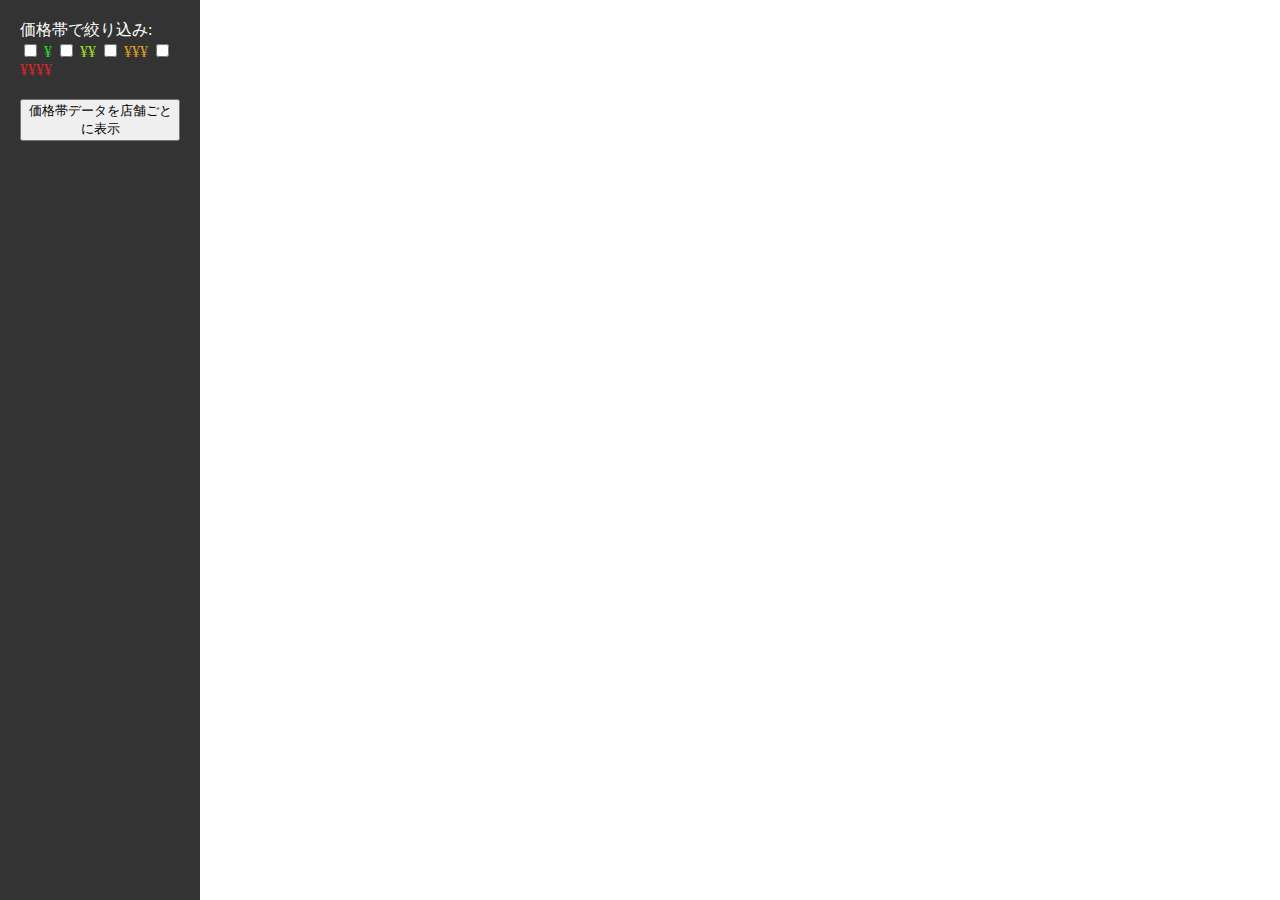
<file: cesium_price_cluster/index.html>
<!DOCTYPE html>
<html lang="ja">
    <head>
        <meta charset="UTF-8" />
        <title>横浜駅周辺飲食店情報</title>
        <link href="style.css" rel="stylesheet" />
        <!-- Include the CesiumJS JavaScript and CSS files -->
        <script src="https://cesium.com/downloads/cesiumjs/releases/1.99/Build/Cesium/Cesium.js"></script>
        <link href="https://cesium.com/downloads/cesiumjs/releases/1.99/Build/Cesium/Widgets/widgets.css" rel="stylesheet" />
    </head>
    <body>
        <!-- Menu bar -->
        <div id="menuBar">
            <!-- <div id="typeFilter">
                <h4>カテゴリで絞り込み:</h4>
                <label><input type="checkbox" name="type" value="restaurant">レストラン</label>
                <label><input type="checkbox" name="type" value="bar">バー</label>
                <label><input type="checkbox" name="type" value="meal_takeaway">テイクアウト</label>
                <label><input type="checkbox" name="type" value="food">フード全般</label>
            </div> -->

            <div>
                <label for="priceFilter">価格帯で絞り込み:</label>
                <div id="priceFilter">
                    <label id="check1">
                        <input type="checkbox" value="1" onchange="updatePriceFilter()"> ¥
                    </label>
                    <label id="check2">
                        <input type="checkbox" value="2" onchange="updatePriceFilter()"> ¥¥
                    </label>
                    <label id="check3">
                        <input type="checkbox" value="3" onchange="updatePriceFilter()"> ¥¥¥
                    </label>
                    <label id="check4">
                        <input type="checkbox" value="4" onchange="updatePriceFilter()"> ¥¥¥¥
                    </label>
                </div>
            </div>

            <button onclick="location.href='../index.html';">価格帯データを店舗ごとに表示</button>




        </div>

        <!-- Cesium container -->
        <div id="cesiumContainer"></div>
        <script src="main.js"></script>
    </body>
</html>
</file>
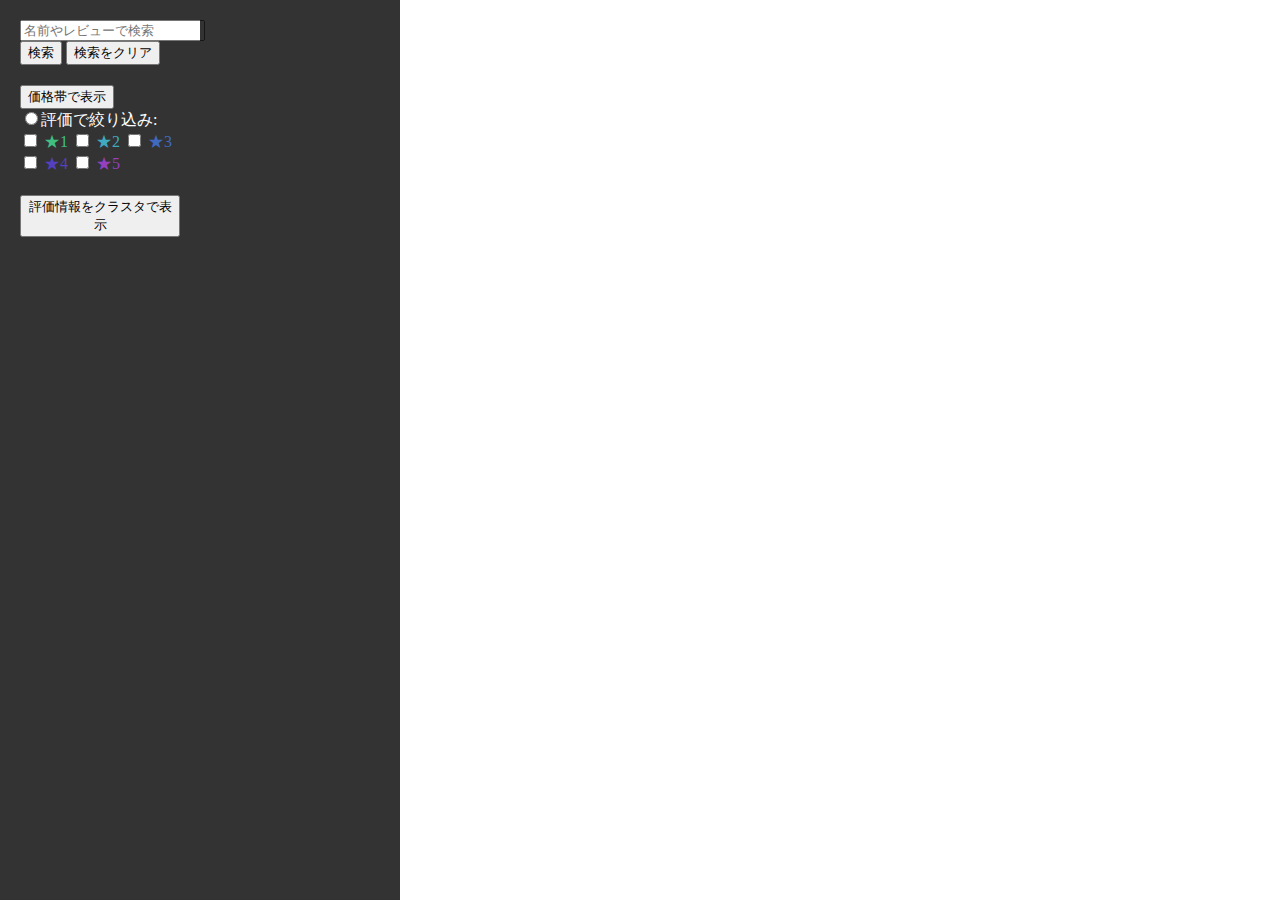
<file: cesium_rating/index.html>
<!DOCTYPE html>
<html lang="ja">
    <head>
        <meta charset="UTF-8" />
        <title>横浜駅周辺飲食店情報</title>
        <link href="style.css" rel="stylesheet" />
        <!-- Include the CesiumJS JavaScript and CSS files -->
        <script src="https://cesium.com/downloads/cesiumjs/releases/1.99/Build/Cesium/Cesium.js"></script>
        <link href="https://cesium.com/downloads/cesiumjs/releases/1.99/Build/Cesium/Widgets/widgets.css" rel="stylesheet" />
    </head>
    <body>
        <!-- Menu bar -->
        <div id="menuBar">
            <div>
                <input type="text" id="searchBox" placeholder="名前やレビューで検索">
                <button id="searchButton">検索</button>
                <button id="clearButton">検索をクリア</button>
            </div>
<!-- 
            <div id="typeFilter">
                <h4>カテゴリで絞り込み:</h4>
                <label><input type="checkbox" name="type" value="restaurant" onchange="updateFilter()">レストラン</label>
                <label><input type="checkbox" name="type" value="bar" onchange="updateFilter()">バー</label>
                <label><input type="checkbox" name="type" value="meal_takeaway" onchange="updateFilter()">テイクアウト</label>
                <label><input type="checkbox" name="type" value="food" onchange="updateFilter()">フード全般</label>
            </div> -->

            <button onclick="location.href='../cesium_price/index.html';">価格帯で表示</button>

            <!-- <div>
                <label for="priceFilter"><input type="radio" name="type" value="price" onchange="updateFilter()">価格帯で絞り込み:</label>
                <div id="priceFilter">
                    <label id="check1"><input type="checkbox" value="1" onchange="updateFilter()"> ¥</label>
                    <label id="check2"><input type="checkbox" value="2" onchange="updateFilter()"> ¥¥</label>
                    <label id="check3"><input type="checkbox" value="3" onchange="updateFilter()"> ¥¥¥</label>
                    <label id="check4"><input type="checkbox" value="4" onchange="updateFilter()"> ¥¥¥¥</label>
                </div>
            </div> -->

            <div>
                <label for="ratingFilter"><input type="radio" name="type" value="rating" onchange="updateFilter()">評価で絞り込み:</label>
                <div id="ratingFilter">
                    <label id="hosi1"><input type="checkbox" value="1" onchange="updateFilter()"> ★1</label>
                    <label id="hosi2"><input type="checkbox" value="2" onchange="updateFilter()"> ★2</label>
                    <label id="hosi3"><input type="checkbox" value="3" onchange="updateFilter()"> ★3</label>
                    <label id="hosi4"><input type="checkbox" value="4" onchange="updateFilter()"> ★4</label>
                    <label id="hosi5"><input type="checkbox" value="5" onchange="updateFilter()"> ★5</label>
                </div>
            </div>

            <button onclick="location.href='../cesium_rating_cluster/index.html';">評価情報をクラスタで表示</button>
        </div>


        <div id="menuBar2">
            <div id="searchResults">
                <!-- 検索結果がここに表示されます -->
            </div>
        </div>

        <!-- Cesium container -->
        <div id="cesiumContainer"></div>
        <script src="main.js"></script>
    </body>
</html>
</file>
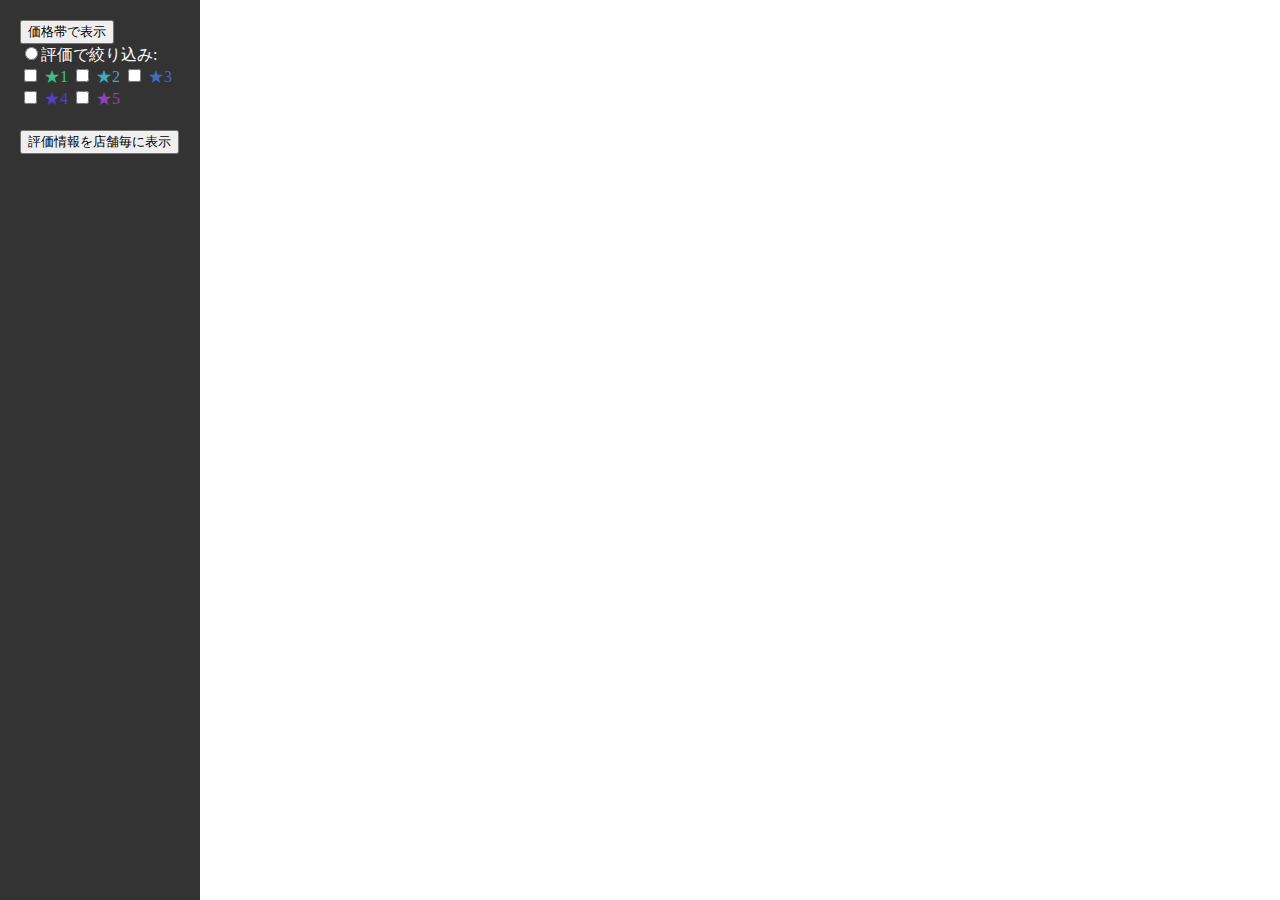
<file: cesium_rating_cluster/index.html>
<!DOCTYPE html>
<html lang="ja">
    <head>
        <meta charset="UTF-8" />
        <title>横浜駅周辺飲食店情報</title>
        <link href="style.css" rel="stylesheet" />
        <!-- Include the CesiumJS JavaScript and CSS files -->
        <script src="https://cesium.com/downloads/cesiumjs/releases/1.99/Build/Cesium/Cesium.js"></script>
        <link href="https://cesium.com/downloads/cesiumjs/releases/1.99/Build/Cesium/Widgets/widgets.css" rel="stylesheet" />
    </head>
    <body>
        <!-- Menu bar -->
        <div id="menuBar">
            <!-- <div id="typeFilter">
                <h4>カテゴリで絞り込み:</h4>
                <label><input type="checkbox" name="type" value="restaurant">レストラン</label>
                <label><input type="checkbox" name="type" value="bar">バー</label>
                <label><input type="checkbox" name="type" value="meal_takeaway">テイクアウト</label>
                <label><input type="checkbox" name="type" value="food">フード全般</label>
            </div> -->

            <button onclick="location.href='..//index.html';">価格帯で表示</button>

            <!-- <div>
                <label for="priceFilter"><input type="radio" name="type" value="price" onchange="updateFilter()">価格帯で絞り込み:</label>
                <div id="priceFilter">
                    <label id="check1"><input type="checkbox" value="1" onchange="updateFilter()"> ¥</label>
                    <label id="check2"><input type="checkbox" value="2" onchange="updateFilter()"> ¥¥</label>
                    <label id="check3"><input type="checkbox" value="3" onchange="updateFilter()"> ¥¥¥</label>
                    <label id="check4"><input type="checkbox" value="4" onchange="updateFilter()"> ¥¥¥¥</label>
                </div>
            </div> -->

            <div>
                <label for="ratingFilter"><input type="radio" name="type" value="rating" onchange="updateFilter()">評価で絞り込み:</label>
                <div id="ratingFilter">
                    <label id="hosi1"><input type="checkbox" value="1" onchange="updateFilter()"> ★1</label>
                    <label id="hosi2"><input type="checkbox" value="2" onchange="updateFilter()"> ★2</label>
                    <label id="hosi3"><input type="checkbox" value="3" onchange="updateFilter()"> ★3</label>
                    <label id="hosi4"><input type="checkbox" value="4" onchange="updateFilter()"> ★4</label>
                    <label id="hosi5"><input type="checkbox" value="5" onchange="updateFilter()"> ★5</label>
                </div>
            </div>

            <button onclick="location.href='../cesium_rating/index.html';">評価情報を店舗毎に表示</button>

        </div>

        <!-- Cesium container -->
        <div id="cesiumContainer"></div>
        <script src="main.js"></script>
    </body>
</html>
</file>
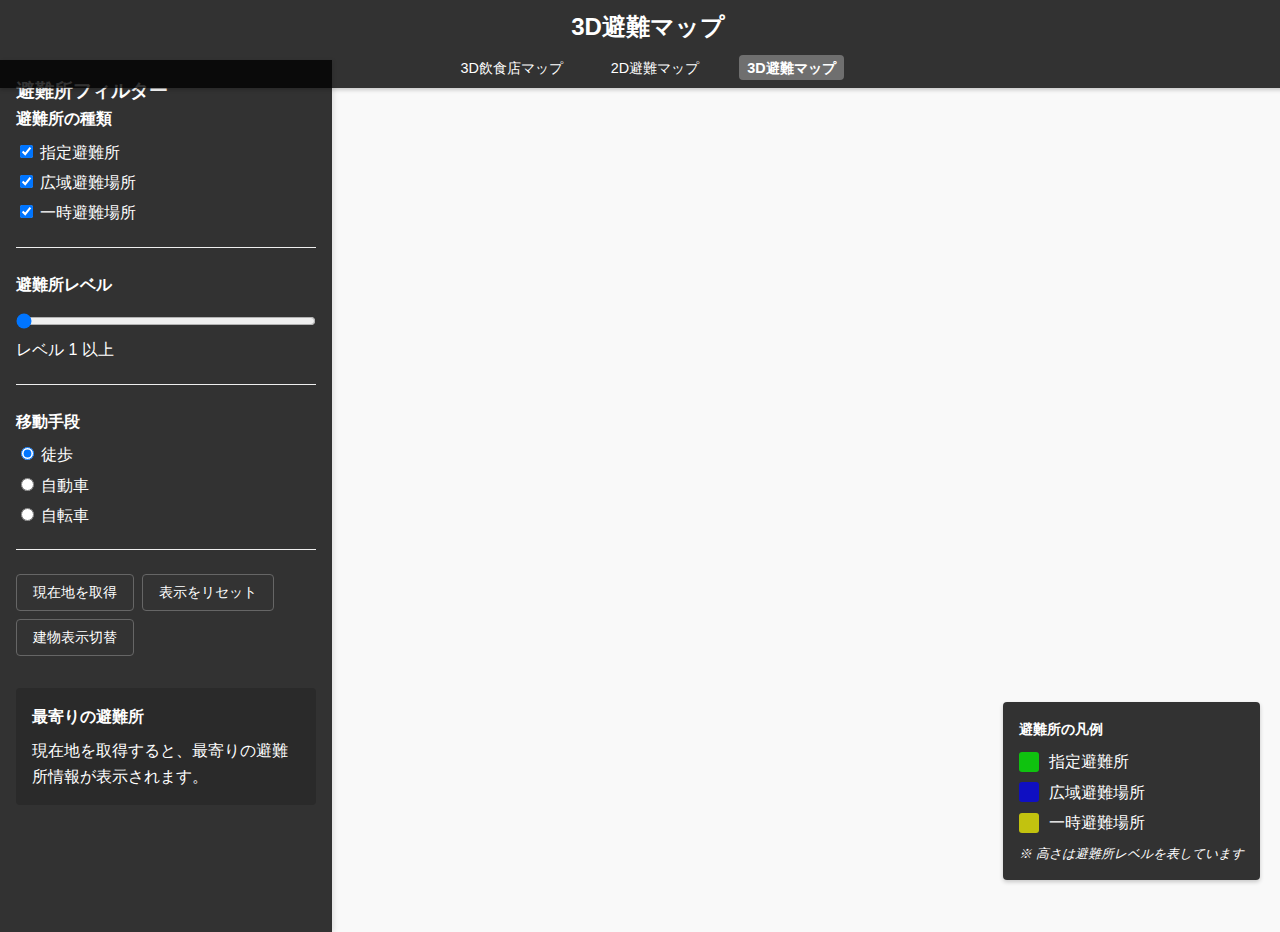
<file: hinan3d.html>
<!DOCTYPE html>
<html lang="ja">
  <head>
    <meta charset="utf-8" />
    <title>3D避難経路マップ</title>
    <meta name="description" content="3D避難経路マップ" />
    <meta name="viewport" content="width=device-width, initial-scale=1.0">
    <link href="style.css" rel="stylesheet" />
    <!-- Cesium JS -->
    <script src="https://cesium.com/downloads/cesiumjs/releases/1.104/Build/Cesium/Cesium.js"></script>
<link href="https://cesium.com/downloads/cesiumjs/releases/1.104/Build/Cesium/Widgets/widgets.css" rel="stylesheet" />
  </head>
  <body>


    <!-- サイドメニュー -->
    <div id="sideMenu">
      <div id="filterContainer">
        <h3>避難所フィルター</h3>
        
        <!-- 避難所種類のフィルター -->
        <div class="filter-section">
          <h4>避難所の種類</h4>
          <div>
            <label><input type="checkbox" name="shelterType" value="指定避難所" checked> 指定避難所</label>
          </div>
          <div>
            <label><input type="checkbox" name="shelterType" value="広域避難場所" checked> 広域避難場所</label>
          </div>
          <div>
            <label><input type="checkbox" name="shelterType" value="一時避難場所" checked> 一時避難場所</label>
          </div>
        </div>
        
        <!-- 避難所レベルフィルター -->
        <div class="filter-section">
          <h4>避難所レベル</h4>
          <div class="range-filter">
            <input type="range" id="levelFilter" min="1" max="5" value="1" step="1">
            <span>レベル <span id="levelValue">1</span> 以上</span>
          </div>
        </div>
        
        <!-- 移動手段選択 -->
        <div class="filter-section">
          <h4>移動手段</h4>
          <div>
            <label><input type="radio" name="transportMode" value="foot-walking" checked> 徒歩</label>
          </div>
          <div>
            <label><input type="radio" name="transportMode" value="driving-car"> 自動車</label>
          </div>
          <div>
            <label><input type="radio" name="transportMode" value="cycling-regular"> 自転車</label>
          </div>
        </div>
      </div>

      <!-- 操作ボタン -->
      <div class="action-buttons">
        <button id="getCurrentLocationBtn" class="btn">現在地を取得</button>
        <button id="resetViewBtn" class="btn">表示をリセット</button>
        <button id="toggleBuildingsBtn" class="btn">建物表示切替</button>
      </div>
      
      <!-- 最寄り避難所情報 -->
      <div id="nearestShelterInfo" class="info-panel">
        <h3>最寄りの避難所</h3>
        <div id="shelterDetails">
          <p>現在地を取得すると、最寄りの避難所情報が表示されます。</p>
        </div>
      </div>
    </div>
    
    <!-- Cesiumコンテナ -->
    <div id="cesiumContainer"></div>
    
    <!-- 凡例 -->
    <div id="legend">
      <h4>避難所の凡例</h4>
      <div class="legend-item">
        <div class="legend-color" style="background-color: rgba(0, 255, 0, 0.7);"></div>
        <span>指定避難所</span>
      </div>
      <div class="legend-item">
        <div class="legend-color" style="background-color: rgba(0, 0, 255, 0.7);"></div>
        <span>広域避難場所</span>
      </div>
      <div class="legend-item">
        <div class="legend-color" style="background-color: rgba(255, 255, 0, 0.7);"></div>
        <span>一時避難場所</span>
      </div>
      <div class="legend-note">
        <p>※ 高さは避難所レベルを表しています</p>
      </div>
    </div>

        <!-- ヘッダー -->
    <header>
      <h1>3D避難マップ</h1>
      <nav>
        <ul>
          <li><a href="index.html">3D飲食店マップ</a></li>
          <li><a href="hinanmap.html">2D避難マップ</a></li>
          <li><a href="hinan3d.html" class="active">3D避難マップ</a></li>
        </ul>
      </nav>
    </header>
    
    <!-- JavaScript -->
    <script src="main3d.js"></script>
  </body>
</html>
</file>
<file: cesium_price_cluster/style.css>
style.css
#cesiumContainer {
    position: absolute;
    top: 0;
    left: 0;
    height: 100%;
    width: 100%;
    margin: 0;
    overflow: hidden;
    padding: 0;
    font-family: sans-serif;
}
html {
    height: 100%;
}
body {
    padding: 0;
    margin: 0;
    overflow: hidden;
    height: 100%;
}
div{
    margin-bottom: 20px;
}

/*追加*/
/* メニューバーのスタイル */
#menuBar {
    position: absolute;
    top: 0;
    left: 0;
    width: 200px;
    height: 100%;
    background-color: rgba(0, 0, 0, 0.8); /* 黒の背景、不透明度50％ */
    color: white;
    padding: 20px;
    box-sizing: border-box;
    z-index: 100; /* Cesiumのコンテナの上に表示するためのZ-index */
}

#menuBar ul {
    list-style-type: none;
    padding: 0;
}

#menuBar li {
    margin-bottom: 20px;
}

#menuBar a {
    color: white;
    text-decoration: none;
    font-size: 18px;
}

#menuBar a:hover {
    text-decoration: underline;
}

/* Cesiumコンテナのスタイル */
#cesiumContainer {
    position: absolute;
    top: 0;
    left: 200px; /* メニューバーの幅に合わせて左に200pxのマージンを取る */
    width: calc(100% - 200px); /* メニューバーを避けた残りの領域を使用 */
    height: 100%;
}

/*価格*/
#check1 {  
    color: hsl(120, 70%, 50%);
}
#check2 {  
    color: hsl(80, 70%, 50%);
}
#check3 {  
    color: hsl(40, 70%, 50%);
}
#check4 {  
    color: hsl(0, 70%, 50%);
}
</file>
<file: cesium_rating/style.css>
style.css
#cesiumContainer {
    position: absolute;
    top: 0;
    left: 0;
    height: 100%;
    width: 100%;
    margin: 0;
    overflow: hidden;
    padding: 0;
    font-family: sans-serif;
}
html {
    height: 100%;
}
body {
    padding: 0;
    margin: 0;
    overflow: hidden;
    height: 100%;
}
div{
    margin-bottom: 20px;
}

/*追加*/
/* メニューバーのスタイル */
#menuBar {
    position: absolute;
    top: 0;
    left: 0;
    width: 200px;
    height: 100%;
    background-color: rgba(0, 0, 0, 0.8); /* 黒の背景、不透明度50％ */
    color: white;
    padding: 20px;
    box-sizing: border-box;
    z-index: 100; /* Cesiumのコンテナの上に表示するためのZ-index */
}

#menuBar2 {
    position: absolute;
    top: 0;
    left: 200px;
    width: 200px;
    height: 100%;
    background-color: rgba(0, 0, 0, 0.8); /* 黒の背景、不透明度50％ */
    color: white;
    padding: 20px;
    box-sizing: border-box;
    z-index: 100; /* Cesiumのコンテナの上に表示するためのZ-index */
}

#menuBar ul {
    list-style-type: none;
    padding: 0;
}

#menuBar li {
    margin-bottom: 20px;
}

#menuBar a {
    color: white;
    text-decoration: none;
    font-size: 18px;
}

#menuBar a:hover {
    text-decoration: underline;
}

/* Cesiumコンテナのスタイル */
#cesiumContainer {
    position: absolute;
    top: 0;
    left: 200px; /* メニューバーの幅に合わせて左に200pxのマージンを取る */
    width: calc(100% - 200px); /* メニューバーを避けた残りの領域を使用 */
    height: 100%;
}

/*価格*/
#check1 {  
    color: hsl(120, 70%, 50%);
}
#check2 {  
    color: hsl(80, 70%, 50%);
}
#check3 {  
    color: hsl(40, 70%, 50%);
}
#check4 {  
    color: hsl(0, 70%, 50%);
}

/*評価*/
#hosi1 {  
    color: hsl(150, 50%, 50%);
}
#hosi2 {  
    color: hsl(190, 50%, 50%);
}
#hosi3 {  
    color: hsl(220, 50%, 50%);
}
#hosi4 {  
    color: hsl(250, 50%, 50%);
}
#hosi5 {  
    color: hsl(280, 50%, 50%);
}
</file>
<file: cesium_rating_cluster/style.css>
style.css
#cesiumContainer {
    position: absolute;
    top: 0;
    left: 0;
    height: 100%;
    width: 100%;
    margin: 0;
    overflow: hidden;
    padding: 0;
    font-family: sans-serif;
}
html {
    height: 100%;
}
body {
    padding: 0;
    margin: 0;
    overflow: hidden;
    height: 100%;
}
div{
    margin-bottom: 20px;
}

/*追加*/
/* メニューバーのスタイル */
#menuBar {
    position: absolute;
    top: 0;
    left: 0;
    width: 200px;
    height: 100%;
    background-color: rgba(0, 0, 0, 0.8); /* 黒の背景、不透明度50％ */
    color: white;
    padding: 20px;
    box-sizing: border-box;
    z-index: 100; /* Cesiumのコンテナの上に表示するためのZ-index */
}

#menuBar ul {
    list-style-type: none;
    padding: 0;
}

#menuBar li {
    margin-bottom: 20px;
}

#menuBar a {
    color: white;
    text-decoration: none;
    font-size: 18px;
}

#menuBar a:hover {
    text-decoration: underline;
}

/* Cesiumコンテナのスタイル */
#cesiumContainer {
    position: absolute;
    top: 0;
    left: 200px; /* メニューバーの幅に合わせて左に200pxのマージンを取る */
    width: calc(100% - 200px); /* メニューバーを避けた残りの領域を使用 */
    height: 100%;
}

/*価格*/
#check1 {  
    color: hsl(120, 70%, 50%);
}
#check2 {  
    color: hsl(80, 70%, 50%);
}
#check3 {  
    color: hsl(40, 70%, 50%);
}
#check4 {  
    color: hsl(0, 70%, 50%);
}

/*評価*/
#hosi1 {  
    color: hsl(150, 50%, 50%);
}
#hosi2 {  
    color: hsl(190, 50%, 50%);
}
#hosi3 {  
    color: hsl(220, 50%, 50%);
}
#hosi4 {  
    color: hsl(250, 50%, 50%);
}
#hosi5 {  
    color: hsl(280, 50%, 50%);
}
</file>
<file: style.css>
/* 全体のリセット */
body, h1, h2, h3, h4, p, ul, li, a {
  margin: 0;
  padding: 0;
  box-sizing: border-box;
}

html, body {
  height: 100%;
  overflow: hidden;
}

body {
  font-family: 'Helvetica Neue', Arial, sans-serif;
  line-height: 1.6;
  color: #333;
  background-color: #f9f9f9;
}

/* ヘッダー */
header {
  background: rgba(0, 0, 0, 0.8);
  color: #fff;
  padding: 0.5rem;
  text-align: center;
  position: absolute;
  top: 0;
  left: 0;
  width: 100%;
  z-index: 100;
  box-shadow: 0 2px 4px rgba(0, 0, 0, 0.2);
}

header h1 {
  font-size: 1.5rem;
  margin: 0;
}

nav ul {
  display: flex;
  justify-content: center;
  list-style: none;
  margin: 0.5rem 0 0;
}

nav ul li {
  margin: 0 1rem;
}

nav ul li a {
  color: #fff;
  text-decoration: none;
  font-size: 0.9rem;
  padding: 0.3rem 0.5rem;
  border-radius: 4px;
  transition: background-color 0.2s;
}

nav ul li a:hover {
  text-decoration: underline;
  background-color: rgba(255, 255, 255, 0.2);
}

nav ul li a.active {
  background-color: rgba(255, 255, 255, 0.3);
  font-weight: bold;
}

/* サイドメニュー */
#sideMenu {
  position: absolute;
  top: 60px; /* ヘッダーの高さに合わせる */
  left: 0;
  width: 300px;
  height: calc(100% - 60px);
  background-color: rgba(0, 0, 0, 0.8);
  color: white;
  padding: 1rem;
  overflow-y: auto;
  z-index: 50;
  box-shadow: 2px 0 5px rgba(0, 0, 0, 0.1);
}

/* 黒背景サイドメニュー（既存の横浜駅周辺飲食店アプリ用） */
#menuBar {
  position: absolute;
  top: 0;
  left: 0;
  width: 200px;
  height: 100%;
  background-color: rgba(0, 0, 0, 0.8);
  color: white;
  padding: 20px;
  box-sizing: border-box;
  z-index: 100;
}

#menuBar2 {
  position: absolute;
  top: 0;
  left: 200px;
  width: 200px;
  height: 100%;
  background-color: rgba(0, 0, 0, 0.8);
  color: white;
  padding: 20px;
  box-sizing: border-box;
  z-index: 100;
}

#menuBar ul {
  list-style-type: none;
  padding: 0;
}

#menuBar li {
  margin-bottom: 20px;
}

#menuBar a {
  color: white;
  text-decoration: none;
  font-size: 18px;
}

/* フィルターセクション */
.filter-section {
  margin-bottom: 1.5rem;
  padding-bottom: 1rem;
  border-bottom: 1px solid #eee;
}

.filter-section h4 {
  margin-bottom: 0.5rem;
  color: #ffffff;
  font-size: 1rem;
}

.filter-section div {
  margin: 0.3rem 0;
}

/* レンジスライダー */
.range-filter {
  display: flex;
  flex-direction: column;
  align-items: flex-start;
}

.range-filter input[type="range"] {
  width: 100%;
  margin: 0.5rem 0;
}

/* ボタン */
.btn {
  display: inline-block;
  padding: 0.5rem 1rem;
  background-color: #333333;
  color: white;
  border: 1px solid #666666;
  border-radius: 4px;
  cursor: pointer;
  font-size: 0.9rem;
  margin-right: 0.5rem;
  margin-bottom: 0.5rem;
  transition: background-color 0.2s;
}

.btn:hover {
  background-color: #555555;
}

.action-buttons {
  display: flex;
  flex-wrap: wrap;
  margin-bottom: 1.5rem;
}

/* 情報パネル */
.info-panel {
  background-color: rgba(40, 40, 40, 0.8);
  color: white;
  border-radius: 4px;
  padding: 1rem;
  margin-top: 1rem;
}

.info-panel h3 {
  color: #ffffff;
  margin-bottom: 0.5rem;
  font-size: 1rem;
}

.shelter-info {
  margin-top: 0.5rem;
}

.shelter-name {
  font-weight: bold;
  font-size: 1.1rem;
  margin-bottom: 0.5rem;
}

/* Cesiumコンテナ */
#cesiumContainer {
  position: absolute;
  height: 100%;
  width: 100%;
  margin: 0;
  padding: 0;
  overflow: hidden;
}

/* 避難マップのCesiumコンテナ設定 */
.evacuation-map #cesiumContainer {
  top: 60px; /* ヘッダーの高さに合わせる */
  left: 300px; /* サイドメニューの幅に合わせる */
  width: calc(100% - 300px);
  height: calc(100% - 60px);
}

/* 飲食店マップのCesiumコンテナ設定 */
.restaurant-map #cesiumContainer {
  top: 0;
  left: 200px; /* メニューバーの幅に合わせて左に200pxのマージンを取る */
  width: calc(100% - 200px);
  height: 100%;
}

/* 凡例 */
#legend {
  position: absolute;
  bottom: 20px;
  right: 20px;
  background-color: rgba(0, 0, 0, 0.8);
  color: white;
  padding: 1rem;
  border-radius: 4px;
  box-shadow: 0 2px 4px rgba(0, 0, 0, 0.2);
  z-index: 40;
}

#legend h4 {
  margin-bottom: 0.5rem;
  font-size: 0.9rem;
}

.legend-item {
  display: flex;
  align-items: center;
  margin: 0.3rem 0;
}

.legend-color {
  width: 20px;
  height: 20px;
  margin-right: 10px;
  border-radius: 3px;
}

.legend-note {
  margin-top: 0.5rem;
  font-size: 0.8rem;
  font-style: italic;
}

/* 価格表示の色設定 */
#check1 {  
  color: hsl(120, 70%, 50%);
}
#check2 {  
  color: hsl(80, 70%, 50%);
}
#check3 {  
  color: hsl(40, 70%, 50%);
}
#check4 {  
  color: hsl(0, 70%, 50%);
}

/* 評価表示の色設定 */
#hosi1 {  
  color: hsl(80, 20%, 50%);
}
#hosi2 {  
  color: hsl(80, 40%, 50%);
}
#hosi3 {  
  color: hsl(80, 60%, 50%);
}
#hosi4 {  
  color: hsl(80, 80%, 50%);
}
#hosi5 {  
  color: hsl(80, 100%, 50%);
}

/* レスポンシブデザイン */
@media (max-width: 768px) {
  header {
    padding: 0.3rem;
  }
  
  header h1 {
    font-size: 1.2rem;
  }
  
  nav ul li {
    margin: 0 0.5rem;
  }
  
  #sideMenu {
    top: auto;
    bottom: 0;
    left: 0;
    width: 100%;
    height: 200px;
    overflow-y: auto;
    padding: 0.5rem;
  }
  
  .evacuation-map #cesiumContainer {
    top: 50px;
    left: 0;
    width: 100%;
    height: calc(100% - 250px);
  }
  
  #menuBar, #menuBar2 {
    width: 100%;
    height: 150px;
    bottom: 0;
    top: auto;
    left: 0;
  }
  
  #menuBar2 {
    left: 0;
    top: 150px;
  }
  
  .restaurant-map #cesiumContainer {
    left: 0;
    width: 100%;
    height: calc(100% - 150px);
  }
  
  .btn {
    padding: 0.4rem 0.8rem;
    font-size: 0.8rem;
  }
  
  #legend {
    bottom: 210px;
    right: 10px;
    padding: 0.5rem;
    max-width: 150px;
    font-size: 0.8rem;
  }
}

/* アクセシビリティ対応 */
.btn:focus,
input[type="checkbox"]:focus,
input[type="radio"]:focus,
input[type="range"]:focus {
  outline: 2px solid #ffffff;
  outline-offset: 2px;
}

#map {
  position: absolute;
  top: 60px; /* ヘッダーの高さに合わせる */
  left: 0;
  width: 100%;
  height: calc(100% - 60px);
  margin: 0;
  padding: 0;
  z-index: 1;
}

/* 2D避難マップのスタイル */
.evacuation-2d-map #map {
  top: 60px;
  left: 0;
  width: 100%;
  height: calc(100% - 60px);
}

/* レスポンシブ対応 */
@media (max-width: 768px) {
  .evacuation-2d-map #map {
    top: 50px;
    height: calc(100% - 50px);
  }
}
</file>
